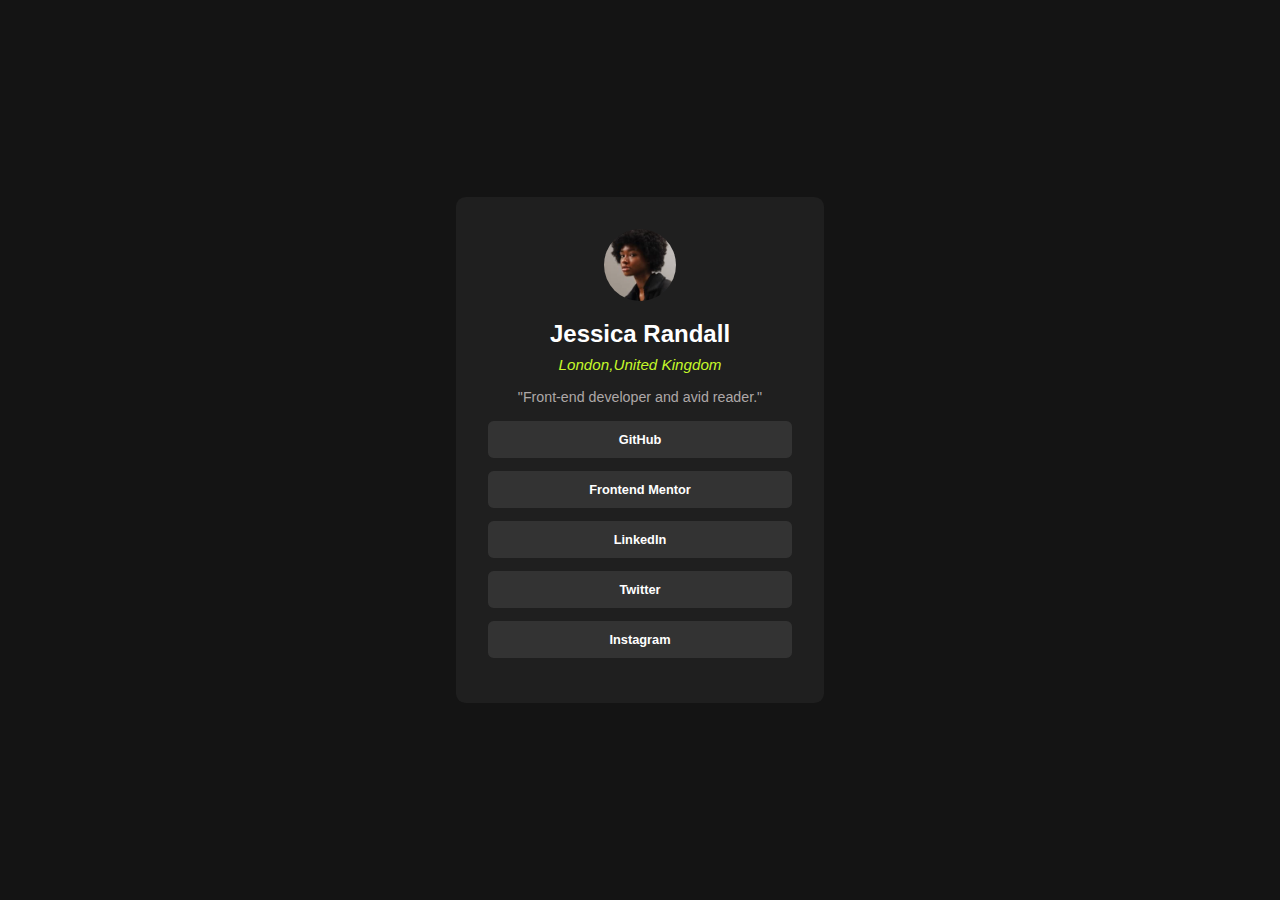
<file: index.html>
<!DOCTYPE html>
<html lang="en">
<head>
  <meta charset="UTF-8">
  <meta name="viewport" content="width=device-width, initial-scale=1.0"> 

<!-- link icon -->
  <link rel="icon" type="image/png" sizes="32x32" href="favicon-32x32.png">
  
  <!-- title -->
  <title>Frontend Mentor | Social links profile</title>

<!-- link to font-family -->
 <link rel="preconnect" href="https://fonts.googleapis.com">
<link rel="preconnect" href="https://fonts.gstatic.com" crossorigin>
<link href="https://fonts.googleapis.com/css2?family=Inter:ital,opsz,wght@0,14..32,100..900;1,14..32,100..900&display=swap" rel="stylesheet">

<!-- link to style.css -->
 <link rel="stylesheet" href="style.css">
</head>
<body>
<div class="main_frofile">
  <div class="profile_container">
    <img src="avatar-jessica.jpeg" alt="image of Jessica Randall " class="avater">
    <h1 class="name">Jessica Randall</h1>
    <address>
      <p class="address">London,United Kingdom</p>
    </address>
    <p class="profession"> "Front-end developer and avid reader."</p>
  </div>
  <div class="links_container">
    <ul>
      <li><a href="#">GitHub</a></li>
      <li><a href="#">Frontend Mentor</a></li>
      <li><a href="#">LinkedIn</a></li>
      <li><a href="#">Twitter</a></li>
      <li><a href="#">Instagram</a></li>
    </ul>
  </div>
</div>
</body>
</html>
</file>
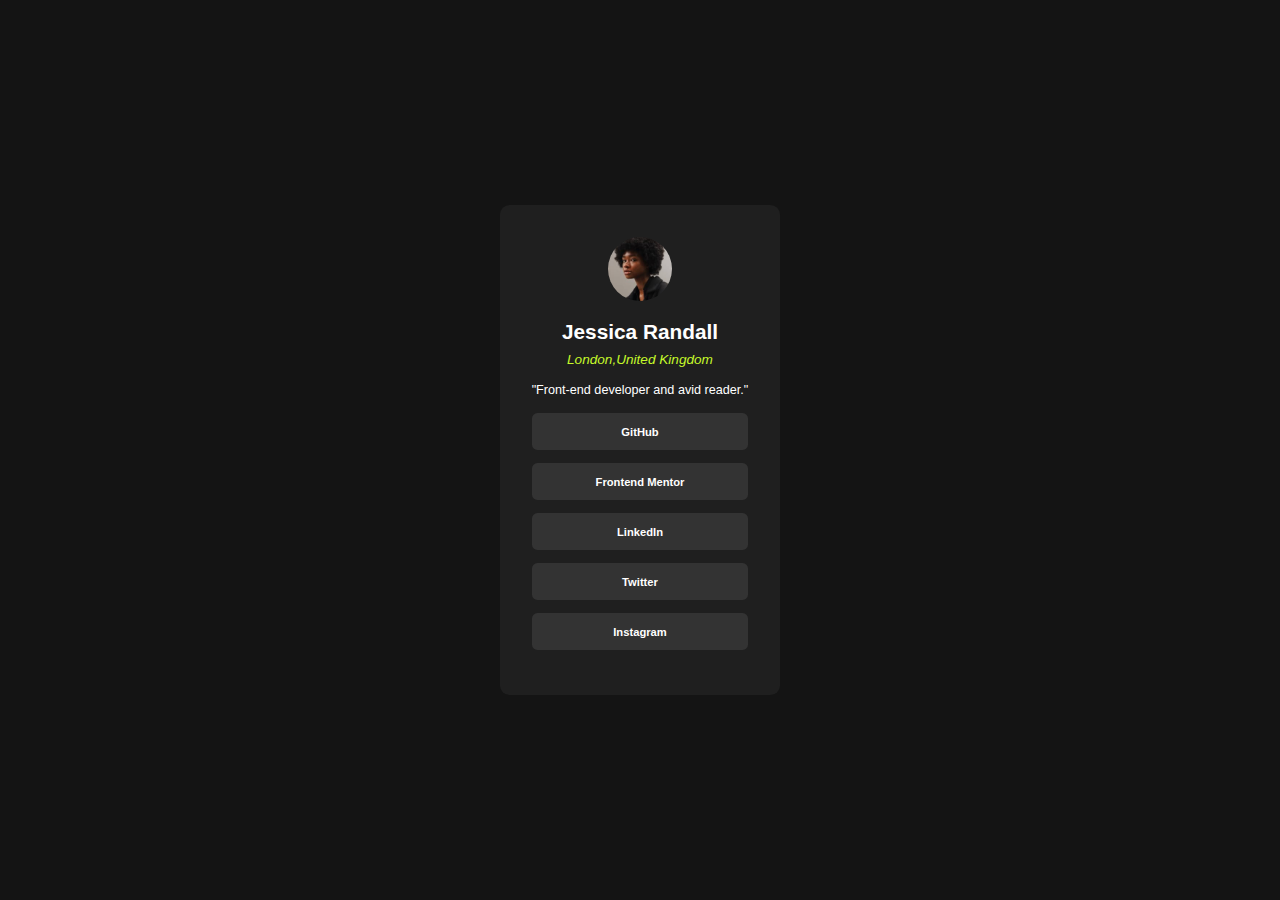
<file: social-links-profile-main/index.html>
<!DOCTYPE html>
<html lang="en">
<head>
  <meta charset="UTF-8">
  <meta name="viewport" content="width=device-width, initial-scale=1.0"> 

<!-- link icon -->
  <link rel="icon" type="image/png" sizes="32x32" href="./assets/images/favicon-32x32.png">
  
  <!-- title -->
  <title>Frontend Mentor | Social links profile</title>

<!-- link to font-family -->
 <link rel="preconnect" href="https://fonts.googleapis.com">
<link rel="preconnect" href="https://fonts.gstatic.com" crossorigin>
<link href="https://fonts.googleapis.com/css2?family=Inter:ital,opsz,wght@0,14..32,100..900;1,14..32,100..900&display=swap" rel="stylesheet">

<!-- link to style.css -->
 <link rel="stylesheet" href="style.css">
</head>
<body>
<div class="main_frofile">
  <div class="profile_container">
    <img src="./assets/images/avatar-jessica.jpeg" alt="image of Jessica Randall " class="avater">
    <h1 class="name">Jessica Randall</h1>
    <address>
      <p class="address">London,United Kingdom</p>
    </address>
    <p class="profession"> "Front-end developer and avid reader."</p>
  </div>
  <div class="links_container">
    <ul>
      <li><a href="#">GitHub</a></li>
      <li><a href="#">Frontend Mentor</a></li>
      <li><a href="#">LinkedIn</a></li>
      <li><a href="#">Twitter</a></li>
      <li><a href="#">Instagram</a></li>
    </ul>
  </div>
</div>
</body>
</html>
</file>
<file: style.css>
/* common css */
:root{
  /* Typography */
  --fontFamily: sans-serif;
  --font-Weight-normal: 400;
  --font-Weight-semi: 600;
  --font-Weight-bold: 700;
   
  /* colors */
  --Green: hsl(75, 94%, 57%);

--White: hsl(0, 0%, 100%);

--Grey700: hsl(0, 0%, 20%);
--Grey800: hsl(0, 0%, 12%);
--Grey900: hsl(0, 0%, 8%);

}
*, *::after, *::before{
  padding: 0;
  margin: 0;
  list-style: none;
  box-sizing: border-box;
}
html,body{
  height: 100%;
}
body{
  font-family: var(--fontFamily);
  background-color: var(--Grey900);
  width: 100%;
  display: flex;
  justify-content: center;
  align-items: center;
  text-align: center;
}
img{
  max-width: 100%;
  height: auto;
}

/* main_frofile style */
.main_frofile{
 width: 23rem;
  background-color: var(--Grey800);
  padding: 2rem;
  border-radius: 0.6rem;
}

/* profile_container style */
.avater{
 border-radius: 50%;
 width: 4.5rem;
 margin-bottom: 0.9rem;
}
.name{
 font-weight: var(--font-Weight-bold);
 font-size: 1.5rem;
 color: var(--White);
 margin-bottom: 0.5rem;
}
.address{
  color: var(--Green);
  font-weight: var(--font-Weight-normal);
  font-size: 0.950rem;
  margin-bottom: 1rem;
}
.profession{
  font-weight: var(--font-Weight-normal);
  font-size: 0.890rem;
  color: #aea8a8;
  margin-bottom: 1rem;


}

/* links_container style */
.links_container ul{
  text-align: center;
}
.links_container li{
  margin-bottom: 0.8rem;
  padding: 0.6rem;
  background-color: var(--Grey700);
  width: 100%;
  border-radius: 0.350rem;
}
.links_container a{
  color: var(--White);
  text-decoration: none;
  font-size: 0.8rem;
  font-weight: var(--font-Weight-bold);
}
.links_container li:hover{
  background-color: var(--Green);
}
.links_container li:active{
  background-color: hsl(75, 94%, 45%);
  transform: scale(0.95);
}
.links_container li:hover a{
 color: var(--Grey900);
}


@media screen and (max-width:420px){
  .main_frofile{
 width: 18rem;
}
.name{
 font-size: 1.3rem;
}
.address{
  font-size: 0.850rem;
}
.profession{
  font-size: 0.790rem;
}
.links_container a{
  font-size: 0.7rem;
}
}
</file>
<file: social-links-profile-main/style.css>
/* common css */
:root{
  /* Typography */
  --fontFamily: sans-serif;
  --font-Weight-normal: 400;
  --font-Weight-semi: 600;
  --font-Weight-bold: 700;
   
  /* colors */
  --Green: hsl(75, 94%, 57%);

--White: hsl(0, 0%, 100%);

--Grey700: hsl(0, 0%, 20%);
--Grey800: hsl(0, 0%, 12%);
--Grey900: hsl(0, 0%, 8%);

}
*, *::after, *::before{
  padding: 0;
  margin: 0;
  list-style: none;
  box-sizing: border-box;
}
html,body{
  height: 100%;
}
body{
  font-family: var(--fontFamily);
  background-color: var(--Grey900);
  width: 100%;
  display: flex;
  justify-content: center;
  align-items: center;
  text-align: center;
}
img{
  max-width: 100%;
  height: auto;
}

/* main_frofile style */
.main_frofile{
 max-width: 100%;
  background-color: var(--Grey800);
  padding: 2rem;
  border-radius: 0.6rem;
}

/* profile_container style */
.avater{
 border-radius: 50%;
 width: 4rem;
 margin-bottom: 0.9rem;
}
.name{
 font-weight: var(--font-Weight-bold);
 font-size: 1.3rem;
 color: var(--White);
 margin-bottom: 0.5rem;
}
.address{
  color: var(--Green);
  font-weight: var(--font-Weight-normal);
  font-size: 0.850rem;
  margin-bottom: 1rem;
}
.profession{
  font-weight: var(--font-Weight-normal);
  font-size: 0.790rem;
  color: var(--White);
  margin-bottom: 1rem;


}

/* links_container style */
.links_container ul{
  text-align: center;
}
.links_container li{
  margin-bottom: 0.8rem;
  padding: 0.6rem;
  background-color: var(--Grey700);
  width: 100%;
  border-radius: 0.350rem;
}
.links_container a{
  color: var(--White);
  text-decoration: none;
  font-size: 0.7rem;
  font-weight: var(--font-Weight-bold);
}
.links_container li:hover{
  background-color: var(--Green);
}
.links_container li:active{
  background-color: hsl(75, 94%, 45%);
  transform: scale(0.95);
}
.links_container li:hover a{
 color: var(--Grey900);
}
</file>
